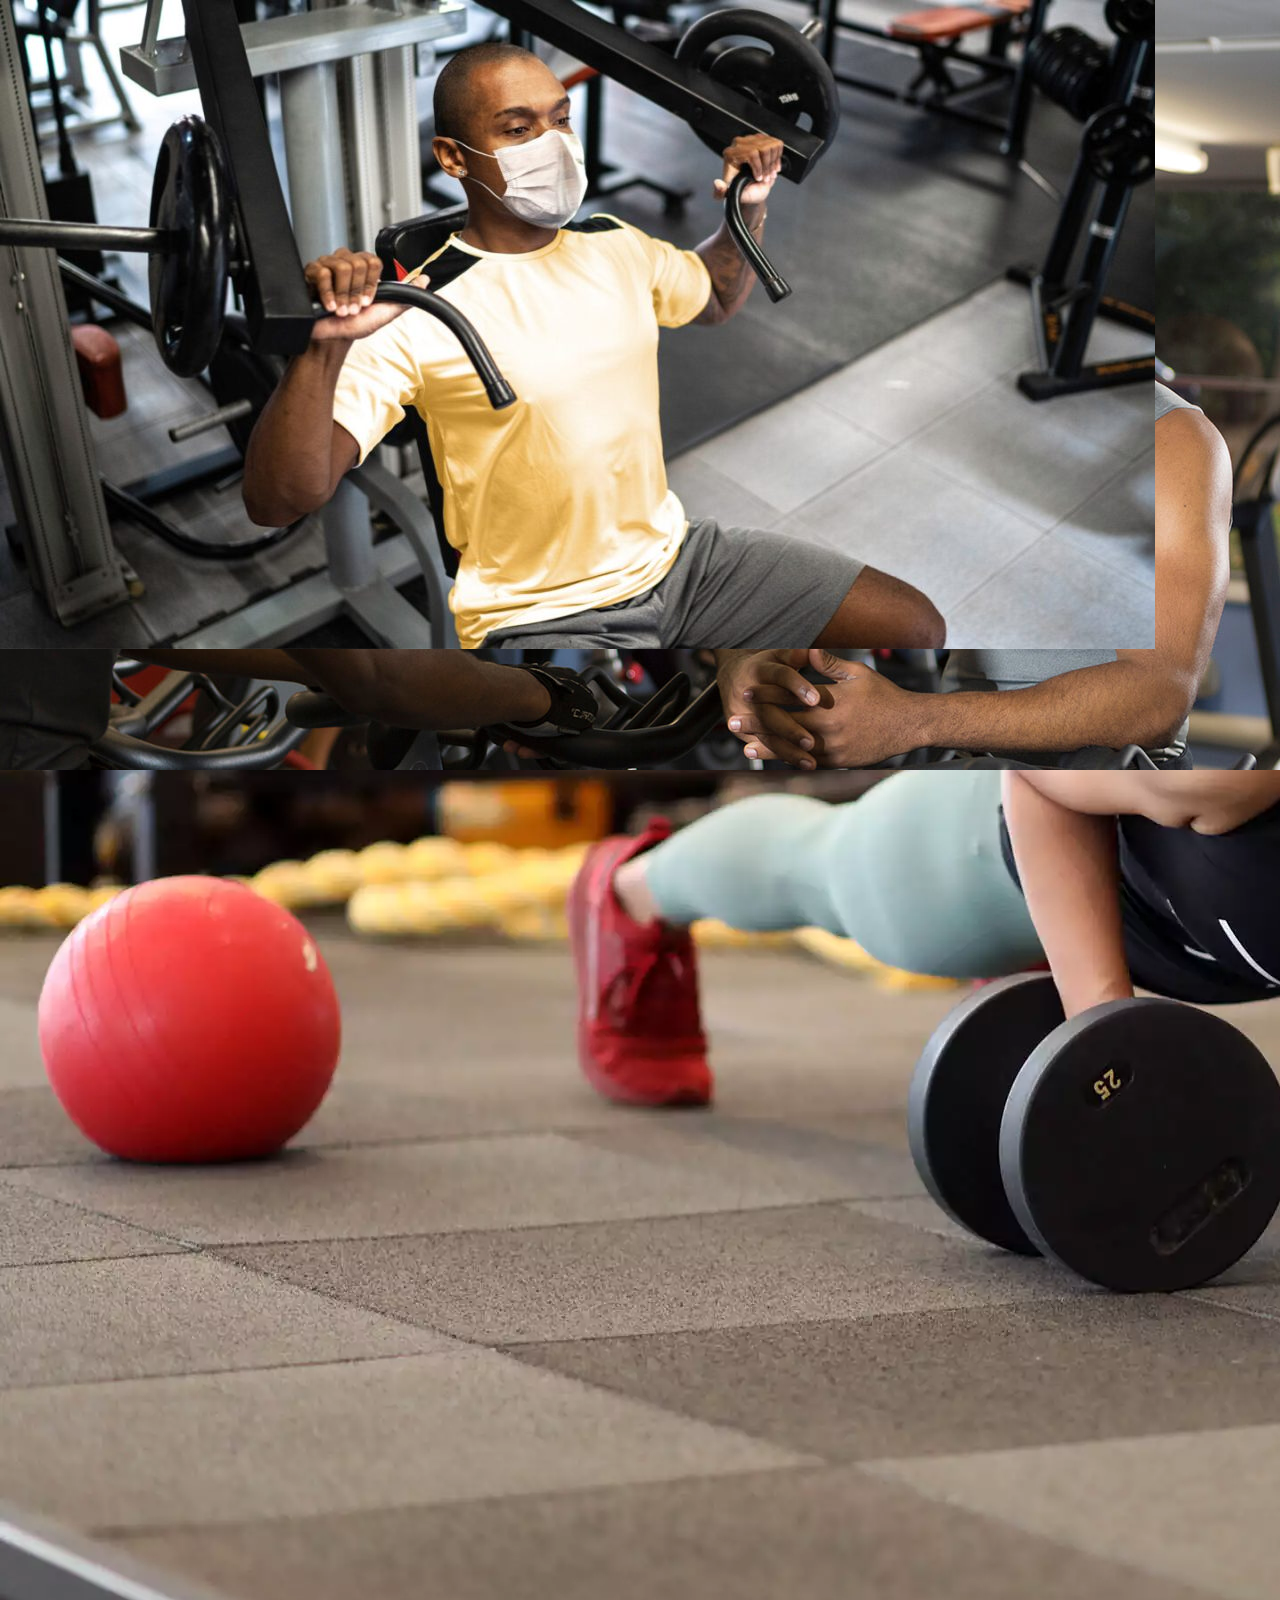
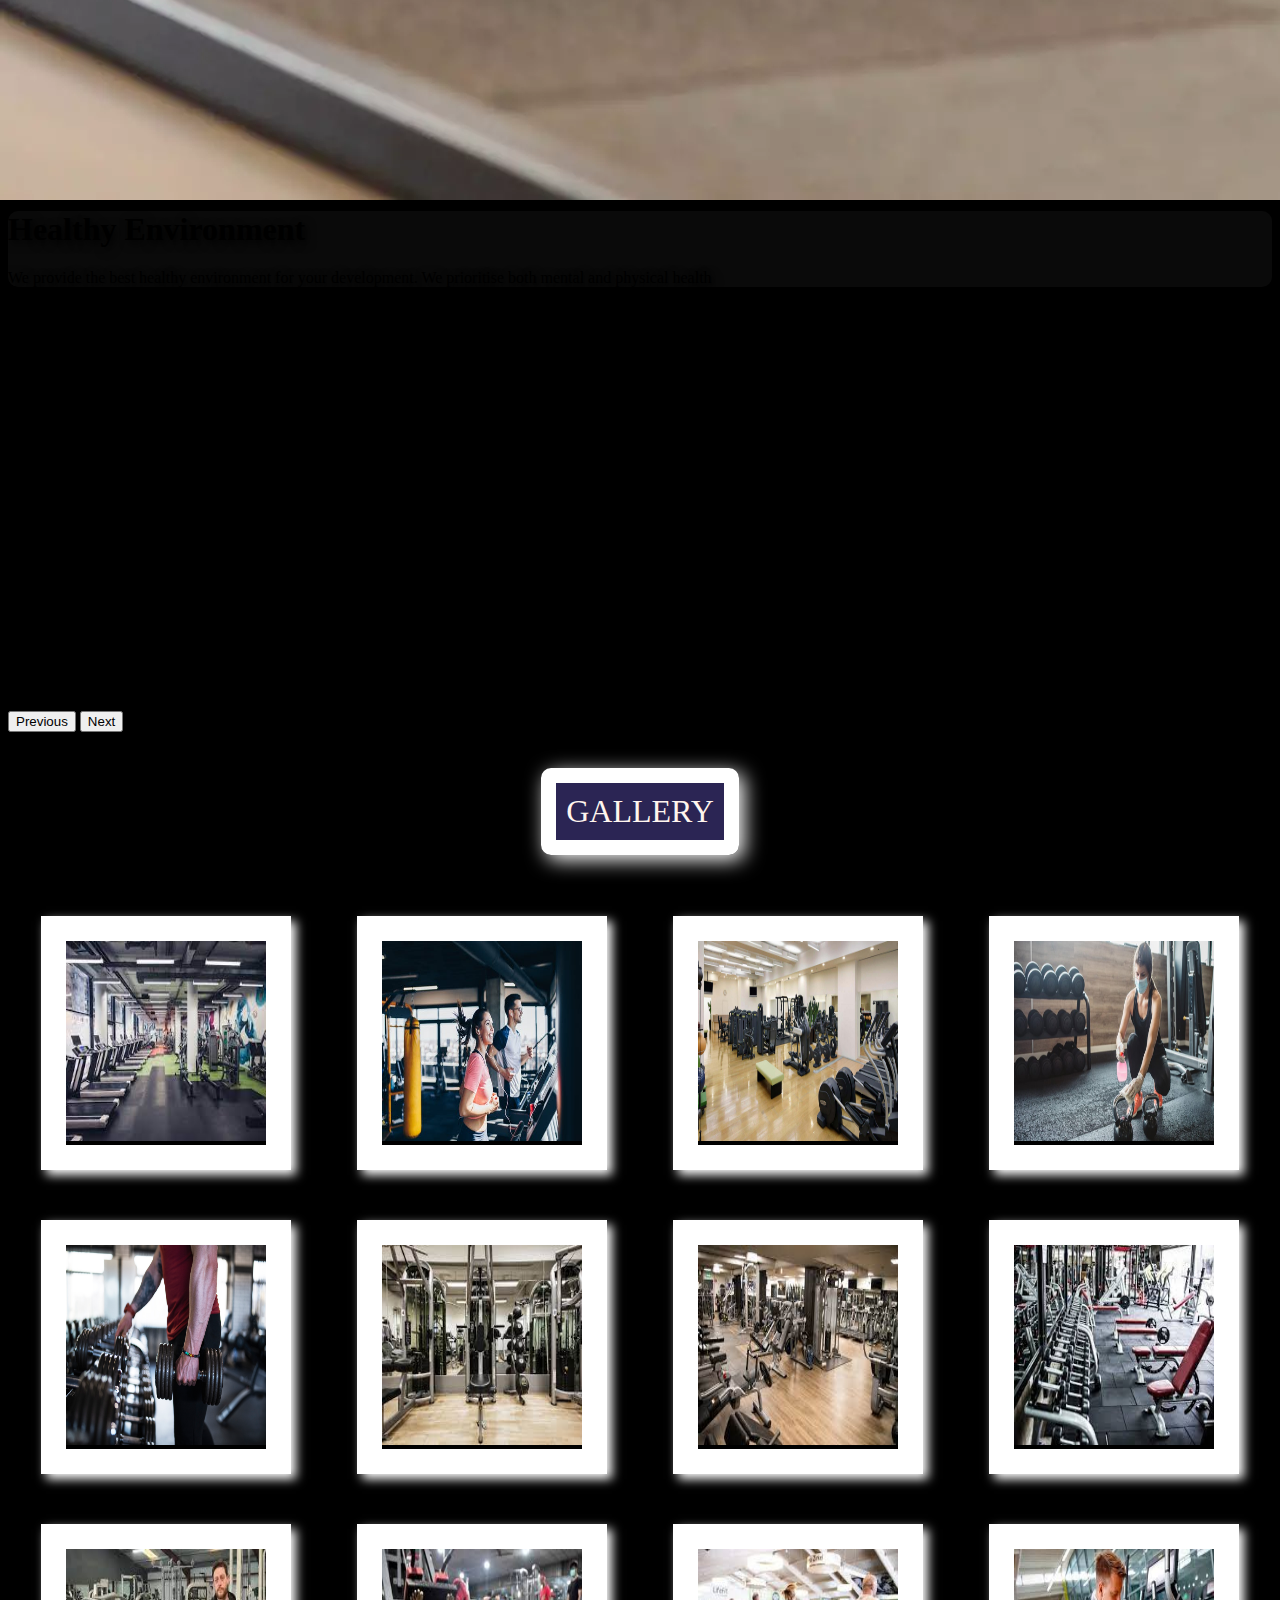
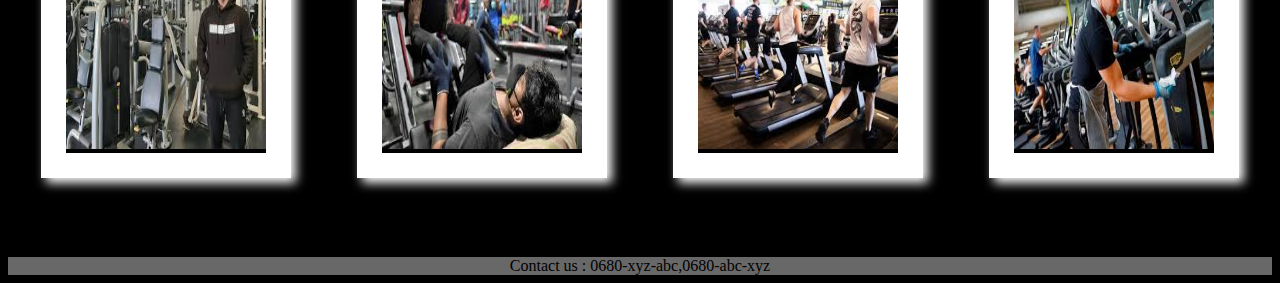
<file: gallery.html>
<!doctype html>
<html lang="en">

    <head>
        <meta charset="utf-8">
        <meta name="viewport" content="width=device-width, initial-scale=1">

        <link href="https://cdn.jsdelivr.net/npm/bootstrap@5.0.0-beta3/dist/css/bootstrap.min.css" rel="stylesheet"
            integrity="sha384-eOJMYsd53ii+scO/bJGFsiCZc+5NDVN2yr8+0RDqr0Ql0h+rP48ckxlpbzKgwra6" crossorigin="anonymous">
        <link rel="preconnect" href="https://fonts.gstatic.com">
        <link href="https://fonts.googleapis.com/css2?family=Titan+One&display=swap" rel="stylesheet">
        <link rel="stylesheet" href="style.css">
        <title>A&A GYM </title>

    </head>

    <body style="background-color: black;">
        <nav class="navbar navbar-expand-lg navbar-dark bg-dark">
            <div class="container-fluid">
                <a class="navbar-brand" href="#" style="font-family: 'Titan One', cursive;">A'n'A GYMs</a>
                <button class="navbar-toggler" type="button" data-bs-toggle="collapse"
                    data-bs-target="#navbarSupportedContent" aria-controls="navbarSupportedContent"
                    aria-expanded="false" aria-label="Toggle navigation">
                    <span class="navbar-toggler-icon"></span>
                </button>
                <div class="collapse navbar-collapse" id="navbarSupportedContent">
                    <ul class="navbar-nav me-auto mb-2 mb-lg-0 nav nav-pills" style="font-family: cursive;">
                        <li class="nav-item">
                            <div class="ho">
                                <a class="nav-link" href="index.html">Home</a>
                            </div>
                        </li>
                        <li class=" nav-item">
                            <div class="ho">
                                <a class="nav-link" href="about.html">About Us</a>
                            </div>
                        </li>
                        <li class="nav-item">
                            <div class="ho">
                                <a class="nav-link active" aria-current="page" href="#">Gallery</a>
                            </div>
                        </li>
                        <li class="nav-item">
                            <div class="ho">
                                <a class="nav-link" href="contact.html">Contact Us</a>
                            </div>
                        </li>
                    </ul>
                    <form class="d-flex">
                        <input class="form-control me-2" type="search" placeholder="Search" aria-label="Search">
                        <button class="btn btn-outline-success" type="submit">Search</button>
                    </form>
                </div>
            </div>
        </nav>
        <br><br><br>
        <div class="slideshow">
            <div id="carouselExampleCaptions" class="carousel slide" data-bs-ride="carousel">
                <div class="carousel-indicators">
                    <button type="button" data-bs-target="#carouselExampleCaptions" data-bs-slide-to="0" class="active"
                        aria-current="true" aria-label="Slide 1"></button>
                    <button type="button" data-bs-target="#carouselExampleCaptions" data-bs-slide-to="1"
                        aria-label="Slide 2"></button>
                    <button type="button" data-bs-target="#carouselExampleCaptions" data-bs-slide-to="2"
                        aria-label="Slide 3"></button>
                    <button type="button" data-bs-target="#carouselExampleCaptions" data-bs-slide-to="3"
                        aria-label="Slide 4"></button>
                </div>
                <div class="carousel-inner">
                    <div class="carousel-item active">
                        <img src="images\1800x1200_empty-gym.jpg" class="d-block w-100" alt="...">
                        <div class="carousel-caption d-none d-md-block" >
                            <div class="para">
                                <h1 style="font-family: cursive; font-weight: 700;">Healthy Environment</h1>
                                <p>We provide the best healthy environment for your development. We prioritise both mental and physical health</p>
                            </div>
                        </div>
                    </div>
                    <div class="carousel-item">
                        <img src="images\77834373.webp" class="d-block w-100" alt="...">
                        <div class="carousel-caption d-none d-md-block">
                            <div class="para">
                                <h1 style="font-family: cursive; font-weight: 700;">Healthy Environment</h1>
                                <p>We provide the best healthy environment for your development. We prioritise both mental and physical health</p>
                            </div>
                        </div>
                    </div>
                    <div class="carousel-item">
                        <img src="images\gym-roehampton-image.jpg" class="d-block w-100" alt="...">
                        <div class="carousel-caption d-none d-md-block">
                            <div class="para">
                                <h1 style="font-family: cursive; font-weight: 700;">Healthy Environment</h1>
                                <p>We provide the best healthy environment for your development. We prioritise both mental and physical health</p>
                            </div>
                        </div>
                    </div>
                    <div class="carousel-item">
                        <img src="images\Male_Gym_Mask_1296x728-header-1296x729.jpg" class="d-block w-100" alt="...">
                        <div class="carousel-caption d-none d-md-block">
                            <div class="para">
                                <h1 style="font-family: cursive; font-weight: 700;">Healthy Environment</h1>
                                <p>We provide the best healthy environment for your development. We prioritise both mental and physical health</p>
                            </div>
                        </div>
                    </div>
                </div>

                <button class="carousel-control-prev" type="button" data-bs-target="#carouselExampleCaptions"
                    data-bs-slide="prev">
                    <span class="carousel-control-prev-icon" aria-hidden="true"></span>
                    <span class="visually-hidden">Previous</span>
                </button>
                <button class="carousel-control-next" type="button" data-bs-target="#carouselExampleCaptions"
                    data-bs-slide="next">
                    <span class="carousel-control-next-icon" aria-hidden="true"></span>
                    <span class="visually-hidden">Next</span>
                </button>
            </div>
            <br><br>
            <div class="gal">
                <div style="padding: 10px; border:15px white solid; font-size: xx-large;border-radius: 10px; box-shadow: 5px 5px 20px white; background-color: rgba(105, 90, 205, 0.411); color: seashell;">
                    GALLERY
                </div>
            </div>
            <br><br>
            <div class="mygrid">
                <div class="my_img">
                    <img src="images\download.jpg" alt="" width="200px" height="200px">
                </div>
                <div class="my_img">
                    <img src="images\file-20200604-130929-iutdtd.jpg" alt="" width="200px" height="200px">
                </div>
                <div class="my_img">
                    <img src="images\FitnessGym-The-Prince-Sakura-Tower-Tokyo-170502.jpg" alt="" width="200px"
                        height="200px">
                </div>
                <div class="my_img">
                    <img src="images\GettyImages-1227598261-healthtalk-860x478.jpg" alt="" width="200px" height="200px">
                </div>
                <div class="my_img">
                    <img src="images\gym-coronavirus.jpg" alt="" width="200px" height="200px">
                </div>
                <div class="my_img">
                    <img src="images\images (1).jpg" alt="" width="200px" height="200px">
                </div>
                <div class="my_img">
                    <img src="images\images (2).jpg" alt="" width="200px" height="200px">
                </div>
                <div class="my_img">
                    <img src="images\images (3).jpg" alt="" width="200px" height="200px">
                </div>
                <div class="my_img">
                    <img src="images\images (4).jpg" alt="" width="200px" height="200px">
                </div>
                <div class="my_img">
                    <img src="images\images (5).jpg" alt="" width="200px" height="200px">
                </div>
                <div class="my_img">
                    <img src="images\images (6).jpg" alt="" width="200px" height="200px">
                </div>
                <div class="my_img">
                    <img src="images\images.jpg" alt="" width="200px" height="200px">
                </div>
            </div>
        </div>
        <br><br><br>
        <div class="foot">
            Contact us : 0680-xyz-abc,0680-abc-xyz
        </div>
        <script src="https://cdn.jsdelivr.net/npm/bootstrap@5.0.0-beta3/dist/js/bootstrap.bundle.min.js"
            integrity="sha384-JEW9xMcG8R+pH31jmWH6WWP0WintQrMb4s7ZOdauHnUtxwoG2vI5DkLtS3qm9Ekf"
            crossorigin="anonymous"></script>

    </body>

</html>
</file>
<file: style.css>
.ho:hover{
    border: 0px solid;
    background-color: rgba(148, 198, 221, 0.63);
    border-radius: 5px;
}
.myform{
    display: flex;
    background-image: url(https://media.gettyimages.com/photos/body-building-workout-picture-id612262390?k=6&m=612262390&s=612x612&w=0&h=Q_Xmwxr4fmg4qY__ALpQOHokuFWSNjRjmD0P1Z9qiVQ=);
    background-position: center;
    background-repeat: no-repeat;
    background-attachment: fixed;
    background-size: cover;
    margin: 20px 0px;
    height: fit-content;
    flex-wrap: wrap;
    justify-content:space-evenly;
    align-items: flex-start;
}
.form1{
    border: 0px solid;
    border-radius: 10px;
    padding: 30px;
    margin: 30px;
    float:left;
    width:fit-content;
    background-color: rgba(255, 255, 255, 0.432);
}
.form2{
    border: 0px solid;
    border-radius: 10px;
    padding: 30px;
    width:fit-content;
    margin: 30px;
    float:right;
    background-color: rgba(255, 255, 255, 0.432);
}
.trainer{
    display: flex;
    align-items: center;
    justify-content:space-around;
    border: 10px black solid;
    border-radius: 20px;
}
.responsive{
    max-width: 100%;
    height: auto;
}
#trainer1{
    margin: 0px 20px;
    width: 40%;
    background-color: rgba(192, 192, 192, 0.548);
    border: 0px solid;
    border-radius: 30px;
    padding: 20px;
    height :auto;
    font-weight: bolder;
    text-shadow: 2px 2px 5px white;
    font-size: x-large;
    height: auto;
}
#trainer2{
    margin: 0px 20px;
    width: 40%;
    background-color: rgba(192, 192, 192, 0.548);
    border: 0px solid;
    border-radius: 30px;
    padding: 20px;
    height :auto;
    font-weight: bolder;
    text-shadow: 2px 2px 5px white;
    font-size: x-large; 
    height: auto; 
}
#trainer3{
    height: auto;
    margin: 0px 20px;
    width: 40%;
    background-color: rgba(192, 192, 192, 0.548);
    border: 0px solid;
    border-radius: 30px;
    padding: 20px;
    height :auto;
    font-weight: bolder;
    text-shadow: 2px 2px 5px white;
    font-size: x-large;
}
.someinfo{
    background-image: url(https://previews.123rf.com/images/janpietruszk/janpietruszk1509/janpietruszk150901345/45197303-healthy-lifestyle-concept-diet-and-fitness.jpg);
    background-attachment: fixed;
    background-repeat: no-repeat;
    background-size: cover;
    margin: 20px 0px;
}
.foot{
    display: flex;
    justify-content: center;
    align-items: center;
    font-family:cursive;
    font-weight: 300px;
    background-color: rgba(169, 169, 169, 0.616);
}
.t_img{
    width:40%;
}
.col{
    padding: 20px;
}
.carousel-item {
    height: 500px;
  }
  
.carousel-item img {
    position: absolute;
    object-fit:cover;
    top: 0;
    left: 0;
    min-height: 500px;
}
.home_page .carousel-item img {
    height: 500px;
}
.para{
    text-shadow: 3px 3px 10px ;
    border: 0px solid;
    border-radius: 10px;
    background-color: rgba(20, 20, 20, 0.5);
}
.mygrid{
    display: flex;
    width: 100%;
    flex-wrap: wrap;
    justify-content: space-around;
}
.my_img{
    margin: 25px;
    border:25px white solid;
    box-shadow: 5px 5px 10px white;
}
.my_img:hover{
    zoom: 1.2;
}
.gal{
    display: flex;
    justify-content: center;
}
.det ul li{
    margin: 5px;

}
.det{
    border: 5px white solid;
    border-radius: 5px;
    padding: 20px;
    margin: 20px;
    background-color: rgba(255, 255, 255, 0.342);
    font-family: cursive;
}
.main_add{
    padding-left: 20px;
    padding-top: 20px;
}
</file>
